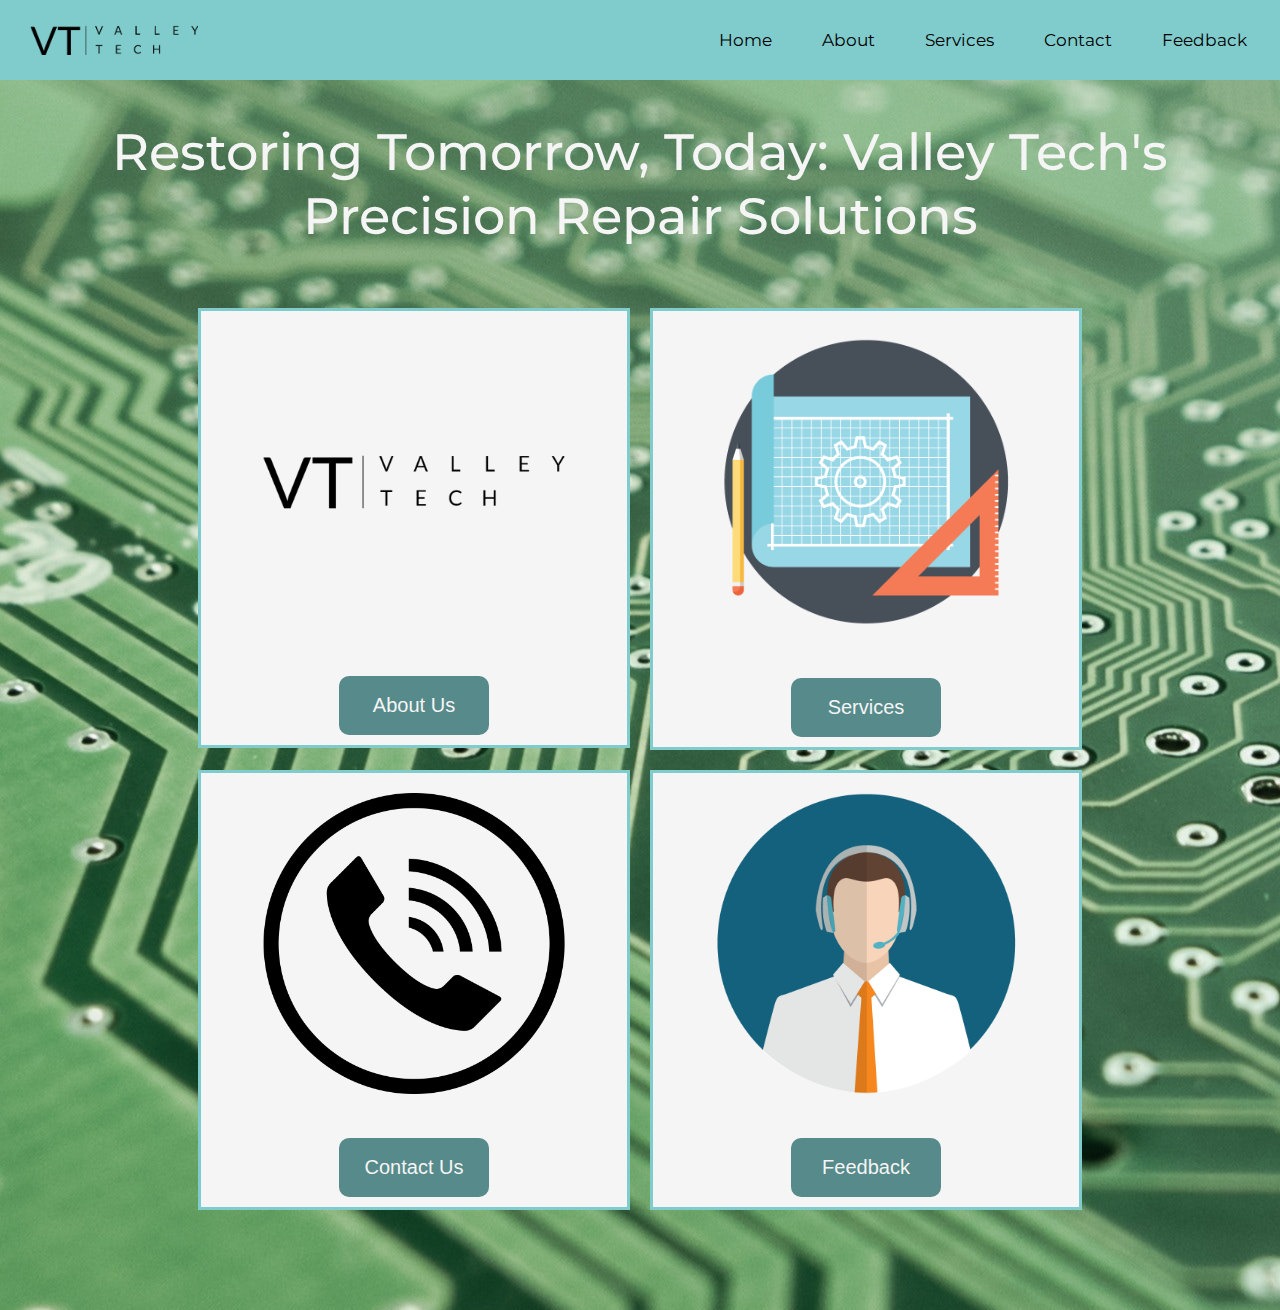
<file: index.html>
<!DOCTYPE html>
<html lang="en">
    <head>
        <meta charset="UTF-8">
        <meta name="viewport" content="width=device-width, initial-scale=1.0">
        <title>Valley Tech - Restoring Tomorrow, Today: Valley Tech's Precision Repair Solutions</title>
        <link rel="stylesheet" href="style.css">
        <link rel="stylesheet" href="https://cdnjs.cloudflare.com/ajax/libs/font-awesome/4.7.0/css/font-awesome.min.css">
    </head>
    
    <body>
        <nav>
            <input type="checkbox" id="check">
            <label for="check" class="check-button">
                <i class="fa fa-sharp fa-bars fa-beat"></i>
            </label>
            <label><a href="index.html"><img src="images/ValleyTechLogo.png" alt="" class="logo-image" id="logo"></a></label>
            <ul>
                <li><a href="index.html">Home</a></li>
                <li><a href="about-us.html">About</a></li>
                <li><a href="services.html">Services</a></li>
                <li><a href="contact.html">Contact</a></li>
                <li><a href="feedback.html">Feedback</a></li>
            </ul>
        </nav>
        
        <img class="bg" src="images/PCB-bg.jpg" alt="">
        <div class="slogan-container">
            <p class="slogan-main">Restoring Tomorrow, Today: Valley Tech's Precision Repair Solutions</p>    
        </div>

            <div class="panel-container-home">
                <div class="home-panel">
                    <img src="images/ValleyTechLogoSquare.png" alt="">
                    <button type="button" class="home-panel-button">About Us</button>
                    <div class="home-panel-content panel-content-opacity">
                        <p class="home-desc">
                            Meet Valley Tech, your local tech repair destination founded by Riley Potts. Our expert team rejuvenates devices, from cracked screens to software glitches, saving you time and money. With a personalized touch, we're committed to extending your tech's lifespan and ensuring your satisfaction. Stay ahead in the digital world with Valley Tech – where we don't just fix devices, we restore connections.<br>Learn more <a href="about-us.html">here</a>.
                        </p>
                    </div>
                </div>
                <div class="home-panel">
                    <img src="images/PC-building-service.png" alt="">
                    <button type="button" class="home-panel-button">Services</button>
                    <div class="home-panel-content panel-content-opacity  ">
                        <p class="home-desc">
                            Valley Tech offers a comprehensive range of tech repair services, including screen repair, hardware and software troubleshooting, battery replacement, data recovery, virus removal, and device optimization. With a personalized touch, they provide expert guidance on device maintenance, customization, and accessories, while also offering remote support and data backup solutions. Whether it's a cracked screen or a software glitch, Valley Tech is your trusted partner for restoring and enhancing your devices' performance and longevity.<br>Learn more <a href="services.html">here</a>.
                        </p>
                    </div>
                </div>
                <div class="home-panel">
                    <img src="images/remote-support.png" alt="">
                    <button type="button" class="home-panel-button">Contact Us</button>
                    <div class="home-panel-content panel-content-opacity  ">
                        <ul class="home-desc-li">
                            <li>Tel:- 07375 645211</li>
                            <li>Mobile:- 07375 645211</li>
                            <li>Email:- riley.potts18@gmail.com</li>
                        </ul>
                    </div>
                </div>
                <div class="home-panel">
                    <img src="images/customerservice.png" alt="">
                    <button type="button" class="home-panel-button">Feedback</button>
                    <div class="home-panel-content panel-content-opacity  ">
                        <p class="home-desc">
                            Easily share your feedback with Valley Tech through various review platforms. On Google, rate and review on our business page. For Yelp, find us and leave your thoughts. Directly submit feedback on our website in the "Feedback" section. Your reviews on Google, Yelp, and our website are crucial in helping us enhance our tech repair services at Valley Tech. Thank you for contributing to our continued improvement!<br>Learn more <a href="feedback.html">here</a>.
                        </p>
                    </div>
                </div>
            </div>
        


        <script src="script.js"></script>
    </body>
    </html>
</file>
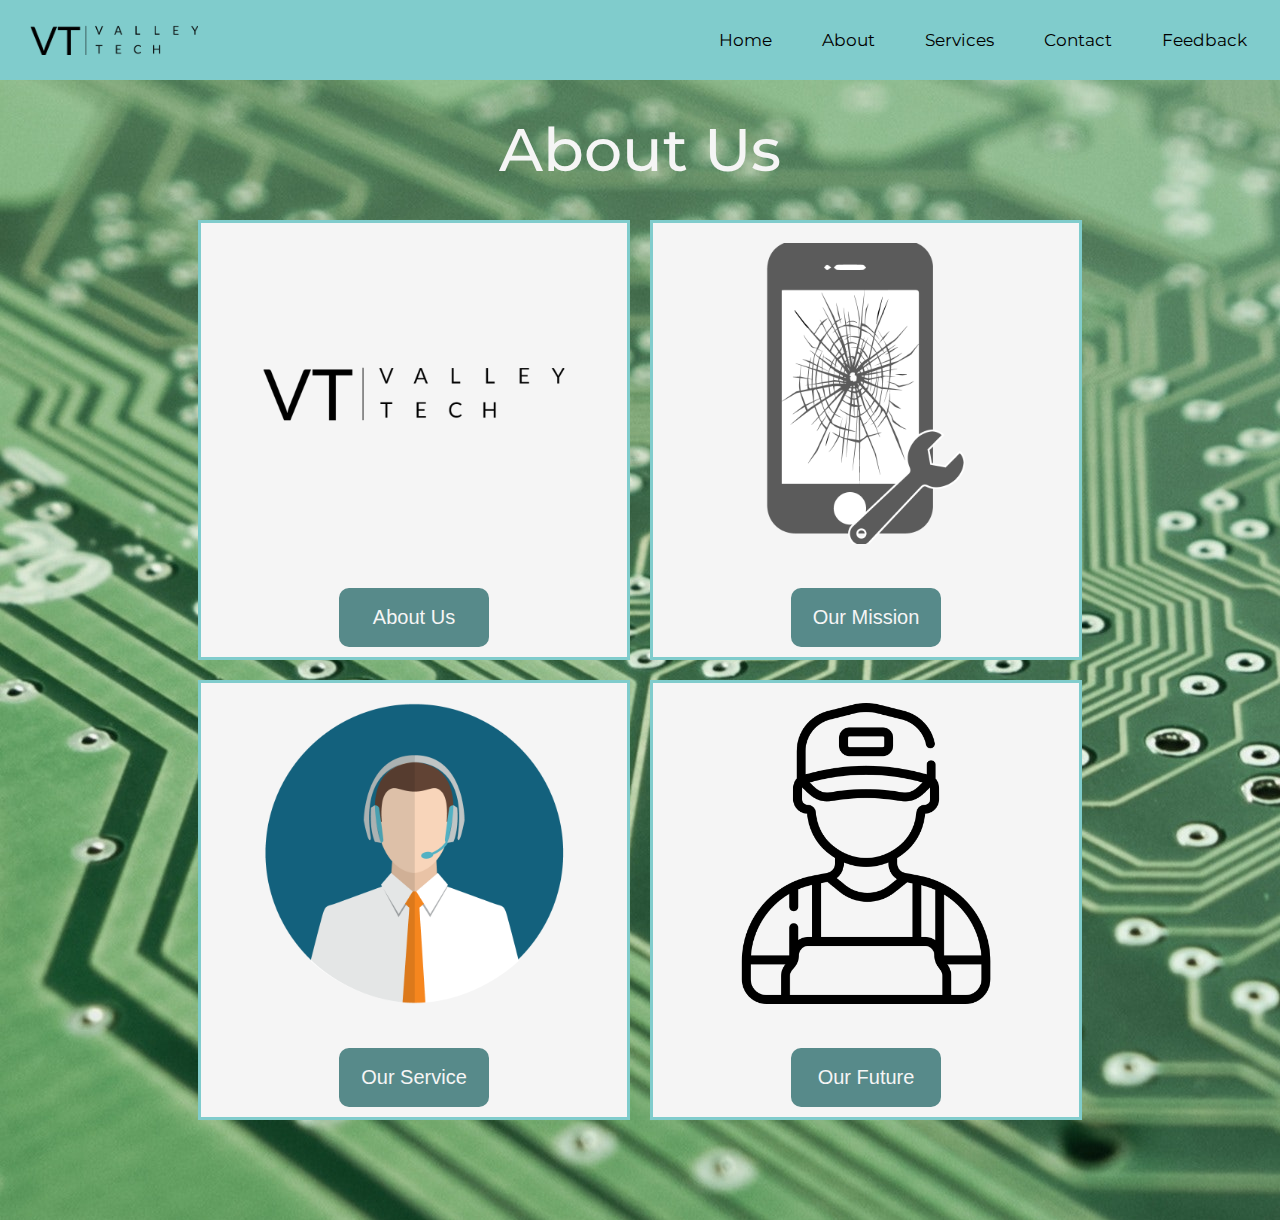
<file: about-us.html>
<!DOCTYPE html>
<html lang="en">
<head>
    <meta charset="UTF-8">
    <meta name="viewport" content="width=device-width, initial-scale=1.0">
    <title>Valley Tech - About Us</title>
    <link rel="stylesheet" href="style.css">
    <link rel="stylesheet" href="https://cdnjs.cloudflare.com/ajax/libs/font-awesome/4.7.0/css/font-awesome.min.css">
</head>
<body>
    <nav>
        <input type="checkbox" id="check">
        <label for="check" class="check-button">
            <i class="fa fa-sharp fa-bars fa-beat"></i>
        </label>
        <label><a href="index.html"><img src="images/ValleyTechLogo.png" alt="" class="logo-image" id="logo"></a></label>
        <ul>
            <li><a href="index.html">Home</a></li>
            <li><a href="about-us.html">About</a></li>
            <li><a href="services.html">Services</a></li>
            <li><a href="contact.html">Contact</a></li>
            <li><a href="feedback.html">Feedback</a></li>
        </ul>
    </nav>
    <img class="bg" src="images/PCB-bg.jpg" alt="">
    
    <div class="page-desc-container">
        <p class="page-desc">About Us</p>    
    </div>

        <div class="panel-container">
            <div class="about-us-panel">
                    <img src="images/ValleyTechLogoSquare.png" alt=""><br>
                    <button type="button" class="about-us-panel-button">About Us</button>
                    <div class="about-us-panel-content panel-content-opacity">
                        <p class="about-us-desc">
                            Founded by tech enthusiast Riley Potts, Valley Tech is a dedicated local tech repair business that has been revolutionizing the way communities interact with their devices. With a passion for problem-solving and a commitment to excellence, Riley established Valley Tech with the aim of providing top-notch repair solutions that breathe new life into your technology.
                        </p>
                    </div>
            </div>

            <div class="about-us-panel">
                    <img src="images/damaged-phone.png" alt=""><br>
                    <button type="button" class="about-us-panel-button">Our Mission</button>
                    <div class="about-us-panel-content panel-content-opacity">
                        <p class="about-us-desc">
                            At Valley Tech, we understand that your devices are essential tools that keep you connected, informed, and entertained. Our team of skilled technicians is well-versed in diagnosing and mending a wide range of technological issues, from cracked screens and hardware malfunctions to software glitches and performance slowdowns. We believe in delivering timely, cost-effective solutions that extend the lifespan of your devices and save you the hassle and expense of premature replacements.
                        </p>
                    </div>
            </div>

            <div class="about-us-panel">
                    <img src="images/customerservice.png" alt=""><br>
                    <button type="button" class="about-us-panel-button">Our Service</button>
                    <div class="about-us-panel-content panel-content-opacity">
                        <p class="about-us-desc">
                            What sets Valley Tech apart is our personalized approach to tech repair. We treat each device as if it were our own, ensuring that every repair is carried out with precision and care. Our commitment to customer satisfaction is unwavering, and we go the extra mile to ensure that your experience with us is smooth and stress-free.
                        </p>
                    </div>
            </div>

            <div class="about-us-panel">
                    <img src="images/technician.png" alt=""><br>
                    <button type="button" class="about-us-panel-button">Our Future</button>
                    <div class="about-us-panel-content panel-content-opacity">
                        <p class="about-us-desc">
                            In a rapidly evolving digital landscape, Valley Tech remains at the forefront, constantly updating our skills and knowledge to keep up with the latest advancements in technology. Whether it's a smartphone, tablet, laptop, or any other gadget that's giving you trouble, you can trust Valley Tech to provide innovative solutions that get you back to enjoying your devices to the fullest.
                        </p>
                    </div>
            </div>



        </div>


    <script src="script.js"></script>
</body>
</html>
</file>
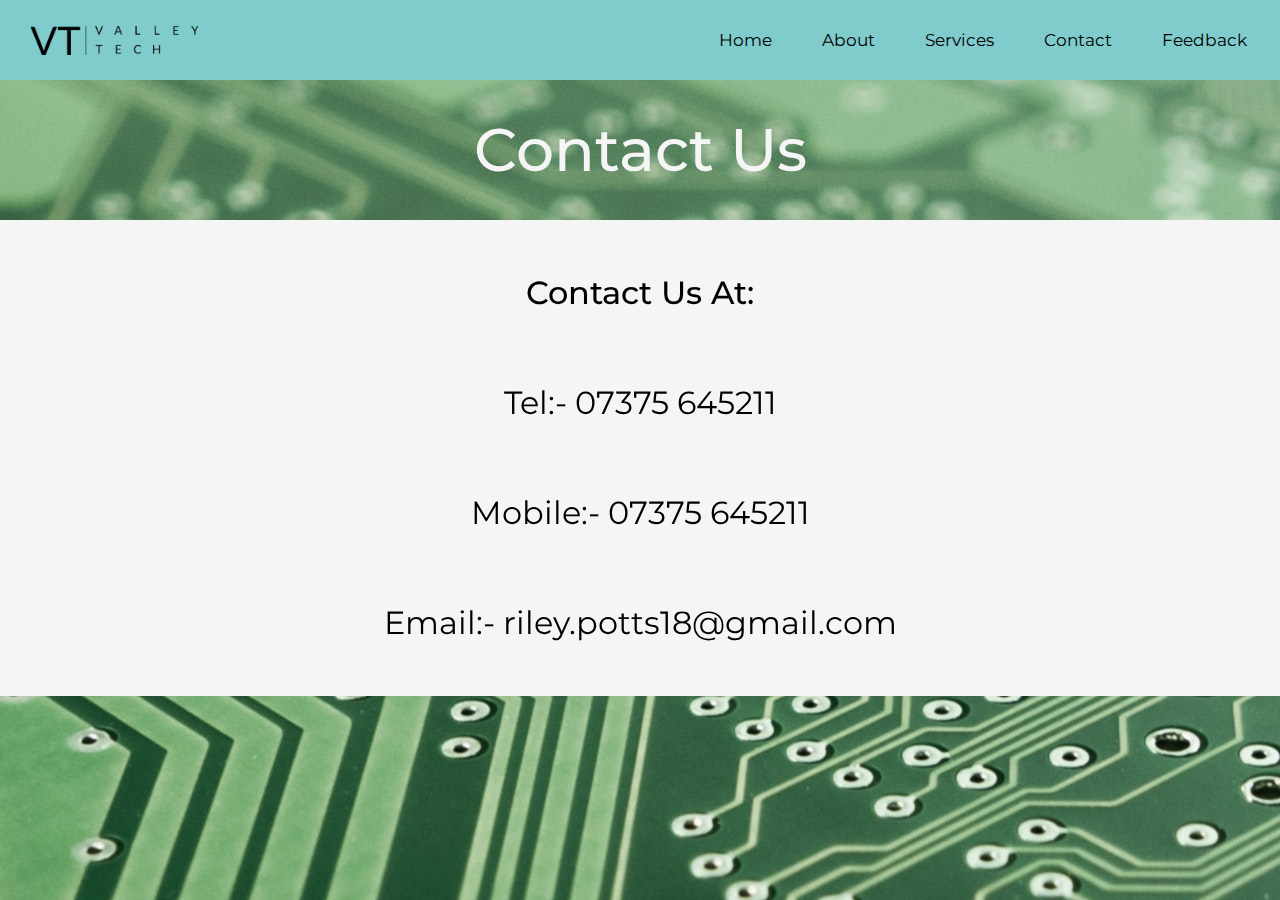
<file: contact.html>
<!DOCTYPE html>
<html lang="en">
<head>
    <meta charset="UTF-8">
    <meta name="viewport" content="width=device-width, initial-scale=1.0">
    <title>Valley Tech - Contact Us</title>
    <link rel="stylesheet" href="style.css">
    <link rel="stylesheet" href="https://cdnjs.cloudflare.com/ajax/libs/font-awesome/4.7.0/css/font-awesome.min.css">
</head>
<body>
    <nav>
        <input type="checkbox" id="check">
        <label for="check" class="check-button">
            <i class="fa fa-sharp fa-bars fa-beat"></i>
        </label>
        <label><a href="index.html"><img src="images/ValleyTechLogo.png" alt="" class="logo-image" id="logo"></a></label>
        <ul>
            <li><a href="index.html">Home</a></li>
            <li><a href="about-us.html">About</a></li>
            <li><a href="services.html">Services</a></li>
            <li><a href="contact.html">Contact</a></li>
            <li><a href="feedback.html">Feedback</a></li>
        </ul>
    </nav>
    <img class="bg" src="images/PCB-bg.jpg" alt="">
    
    <div class="page-desc-container">
        <p class="page-desc">Contact Us</p>    
    </div>
    
    <div class="descriptor-page-contnet">
        <div class="descriptor-text-container">
            <h1 class="contact-info">
                Contact Us At:
                <p>Tel:- 07375 645211</p>
                <p>Mobile:- 07375 645211</p>
                <p>Email:- riley.potts18@gmail.com</p>
            </h1>
        </div>
    </div>  


    <script src="script.js"></script>
</body>
</html>
</file>
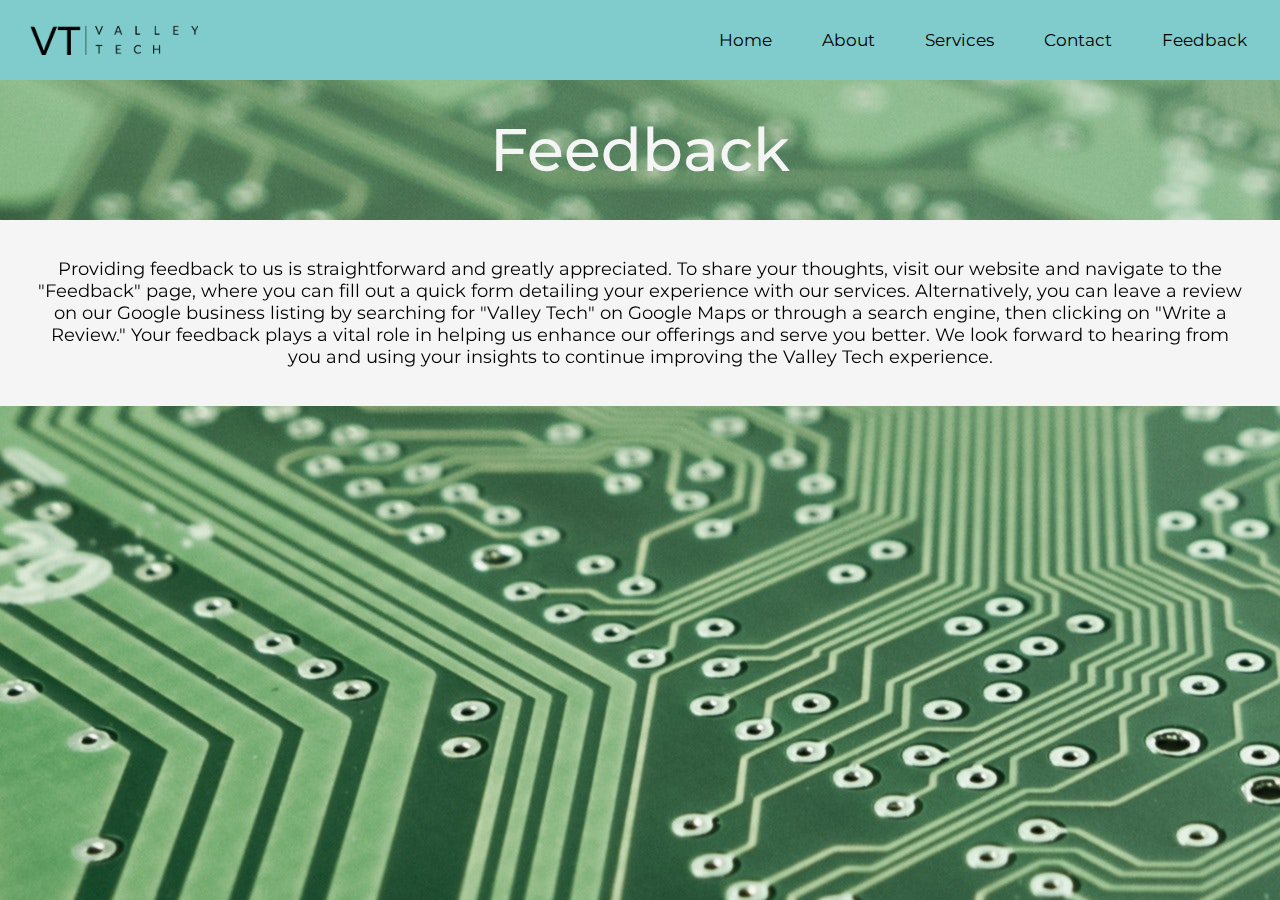
<file: feedback.html>
<!DOCTYPE html>
<html lang="en">
<head>
    <meta charset="UTF-8">
    <meta name="viewport" content="width=device-width, initial-scale=1.0">
    <title>Valley Tech - Provide Feedback</title>
    <link rel="stylesheet" href="style.css">
    <link rel="stylesheet" href="https://cdnjs.cloudflare.com/ajax/libs/font-awesome/4.7.0/css/font-awesome.min.css">
</head>
<body>
    <nav>
        <input type="checkbox" id="check">
        <label for="check" class="check-button">
            <i class="fa fa-sharp fa-bars fa-beat"></i>
        </label>
        <label><a href="index.html"><img src="images/ValleyTechLogo.png" alt="" class="logo-image" id="logo"></a></label>
        <ul>
            <li><a href="index.html">Home</a></li>
            <li><a href="about-us.html">About</a></li>
            <li><a href="services.html">Services</a></li>
            <li><a href="contact.html">Contact</a></li>
            <li><a href="feedback.html">Feedback</a></li>
        </ul>
    </nav>
    <img class="bg" src="images/PCB-bg.jpg" alt="">
    
    <div class="page-desc-container">
        <p class="page-desc">Feedback</p>    
    </div>
    
    <div class="descriptor-page-contnet">
        <div class="descriptor-text-container">
            <p class="feedback-text">
                Providing feedback to us is straightforward and greatly appreciated. To share your thoughts, visit our website and navigate to the "Feedback" page, where you can fill out a quick form detailing your experience with our services. Alternatively, you can leave a review on our Google business listing by searching for "Valley Tech" on Google Maps or through a search engine, then clicking on "Write a Review." Your feedback plays a vital role in helping us enhance our offerings and serve you better. We look forward to hearing from you and using your insights to continue improving the Valley Tech experience.
            </p>
        </div>
    </div>


    <script src="script.js"></script>
</body>
</html>
</file>
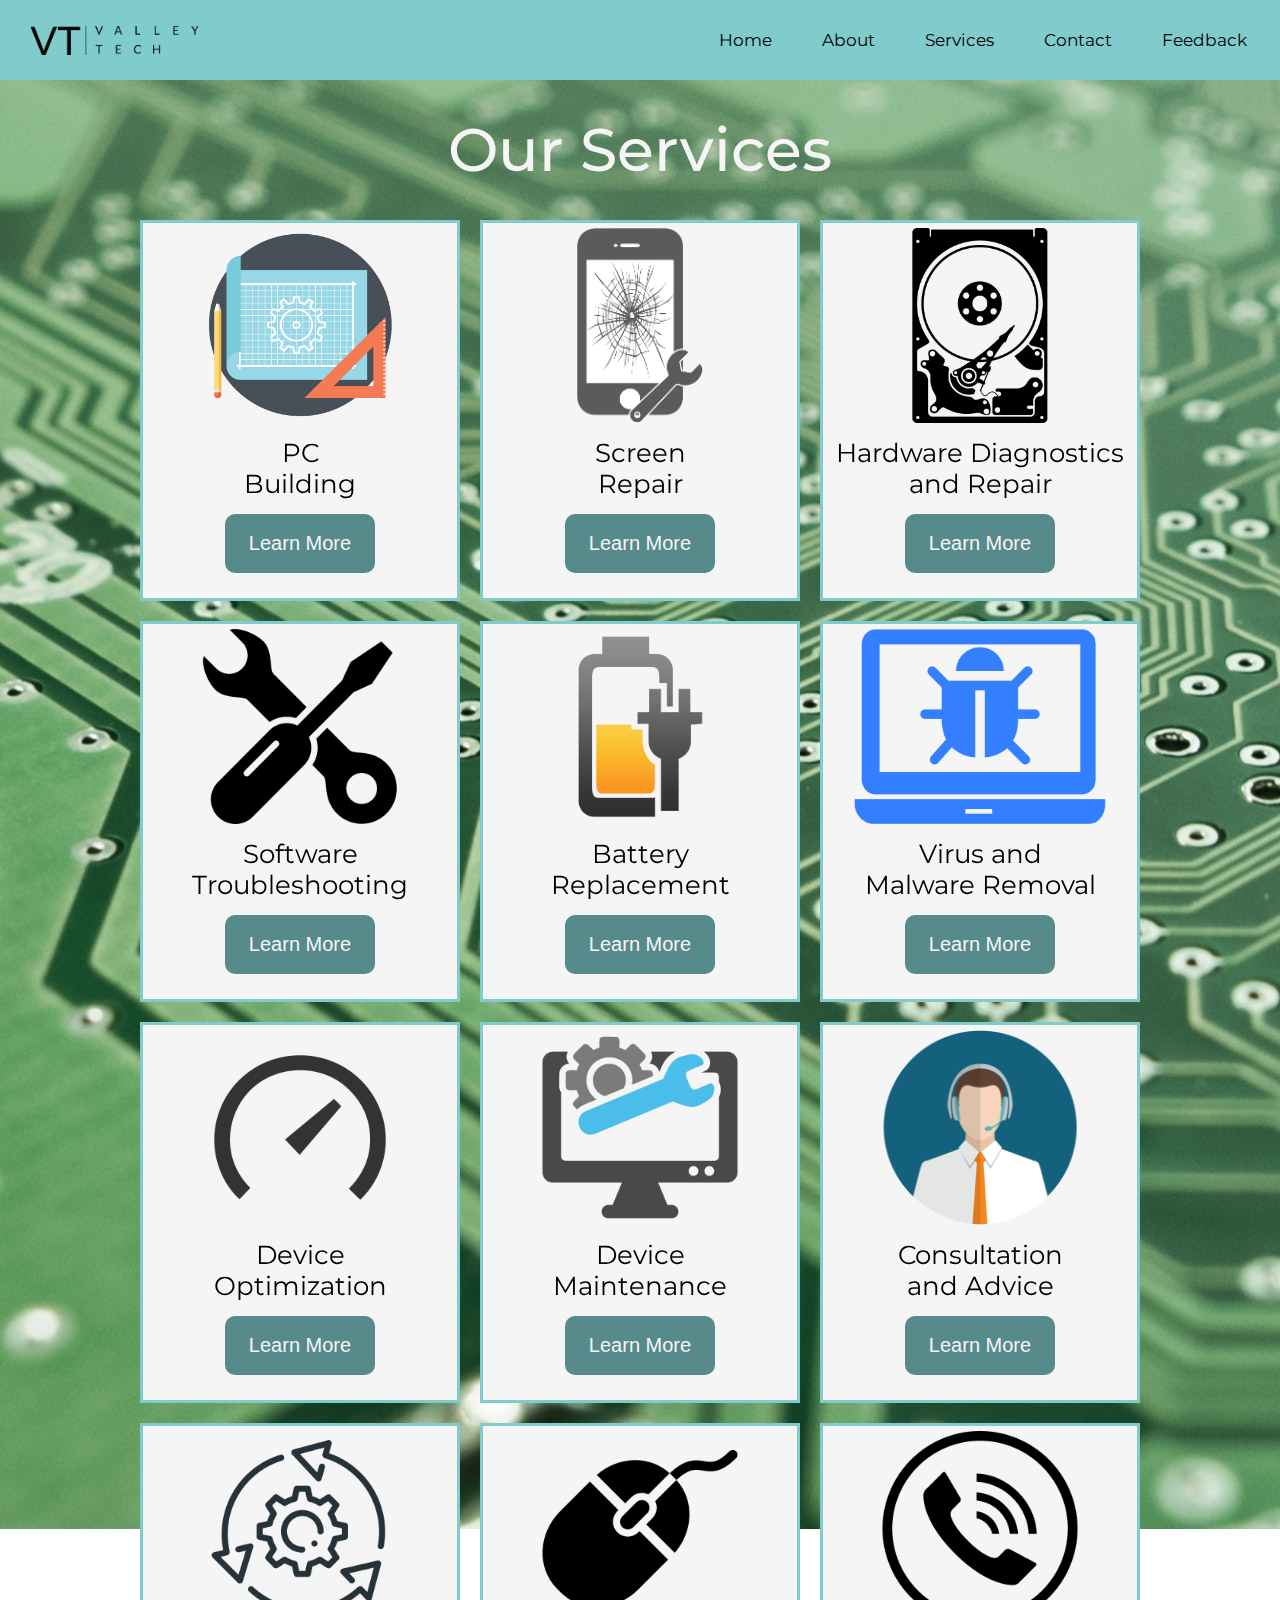
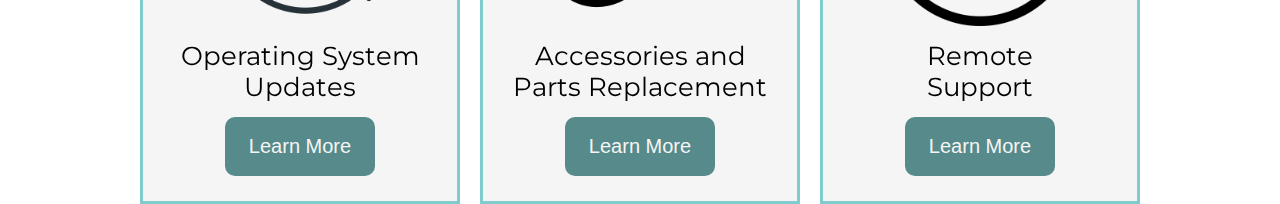
<file: services.html>
<!DOCTYPE html>
<html lang="en">
<head>
    <meta charset="UTF-8">
    <meta name="viewport" content="width=device-width, initial-scale=1.0">
    <title>Valley Tech - Our Services</title>
    <link rel="stylesheet" href="style.css">
    <link rel="stylesheet" href="https://cdnjs.cloudflare.com/ajax/libs/font-awesome/4.7.0/css/font-awesome.min.css">
</head>
<body>
    <nav>
        <input type="checkbox" id="check">
        <label for="check" class="check-button">
            <i class="fa fa-sharp fa-bars fa-beat"></i>
        </label>
        <label><a href="index.html"><img src="images/ValleyTechLogo.png" alt="" class="logo-image" id="logo"></a></label>
        <ul>
            <li><a href="index.html">Home</a></li>
            <li><a href="about-us.html">About</a></li>
            <li><a href="services.html">Services</a></li>
            <li><a href="contact.html">Contact</a></li>
            <li><a href="feedback.html">Feedback</a></li>
        </ul>
    </nav>
    <img class="bg" src="images/PCB-bg.jpg" alt="">
    
    <div class="page-desc-container">
        <p class="page-desc">Our Services</p>    
    </div>

    <div class="services-panel-container">
        <div class="services-panel">
            <img src="images/PC-building-service.png" alt="">
            <p class="service-name">PC<br>Building</p>
            <button type="button" class="service-panel-button">Learn More</button>
            <div class="service-panel-content panel-content-opacity">
                <p class="service-desc">Precise and professional PC building ranging from low-end to high-end PC's</p>
            </div>
        </div>
        <div class="services-panel">
            <img src="images/screen-repair-service.png" alt="">
            <p class="service-name">Screen<br>Repair</p>
            <button type="button" class="service-panel-button">Learn More</button>
            <div class="service-panel-content panel-content-opacity">
                <p class="service-desc">Expert fixing of cracked screens on smartphones, tablets, and laptops.</p>
            </div>
        </div>
        <div class="services-panel">
            <img src="images/hardware-service.png" alt="">
            <p class="service-name">Hardware Diagnostics<br>and Repair</p>
            <button type="button" class="service-panel-button">Learn More</button>
            <div class="service-panel-content panel-content-opacity">
                <p class="service-desc">Thorough examination and repair of hardware issues, including malfunctioning components and connectivity problems.</p>
            </div>
        </div>
    </div>

    <div class="services-panel-container">
        <div class="services-panel">
            <img src="images/software-repair.png" alt="">
            <p class="service-name">Software<br>Troubleshooting</p>
            <button type="button" class="service-panel-button">Learn More</button>
            <div class="service-panel-content panel-content-opacity">
                <p class="service-desc">Identifying and resolving software glitches, slowdowns, and performance issues.</p>
            </div>
        </div>
        <div class="services-panel">
            <img src="images/battery-replacement.png" alt="">
            <p class="service-name">Battery<br>Replacement</p>
            <button type="button" class="service-panel-button">Learn More</button>
            <div class="service-panel-content panel-content-opacity">
                <p class="service-desc">Efficient replacement of batteries for improved device longevity and usage.</p>
            </div>
        </div>
        <div class="services-panel">
            <img src="images/virus-removal.png" alt="">
            <p class="service-name">Virus and <br>Malware Removal</p>
            <button type="button" class="service-panel-button">Learn More</button>
            <div class="service-panel-content panel-content-opacity">
                <p class="service-desc">Comprehensive cleaning and removal of viruses, malware, and other malicious software.</p>
            </div>
        </div>
    </div>

    <div class="services-panel-container">
        <div class="services-panel">
            <img src="images/device-optimisation.png" alt="">
            <p class="service-name">Device<br>Optimization</p>
            <button type="button" class="service-panel-button">Learn More</button>
            <div class="service-panel-content panel-content-opacity">
                <p class="service-desc">Enhancing device performance by optimizing settings and removing unnecessary software.</p>
            </div>
        </div>
        <div class="services-panel">
            <img src="images/device-maintenence.png" alt="">
            <p class="service-name">Device<br>Maintenance</p>
            <button type="button" class="service-panel-button">Learn More</button>
            <div class="service-panel-content panel-content-opacity">
                <p class="service-desc">Regular check-ups and maintenance to prevent potential issues and prolong device lifespan.</p>
            </div>
        </div>
        <div class="services-panel">
            <img src="images/customerservice.png" alt="">
            <p class="service-name">Consultation<br>and Advice</p>
            <button type="button" class="service-panel-button">Learn More</button>
            <div class="service-panel-content panel-content-opacity">
                <p class="service-desc">Offering expert advice on device usage, maintenance, and potential upgrades.</p>
            </div>
        </div>
    </div>

    <div class="services-panel-container">
        <div class="services-panel">
            <img src="images/OS-update.png" alt="">
            <p class="service-name">Operating System<br>Updates</p>
            <button type="button" class="service-panel-button">Learn More</button>
            <div class="service-panel-content panel-content-opacity">
                <p class="service-desc">Updating and upgrading operating systems to ensure compatibility and security.</p>
            </div>
        </div>
        <div class="services-panel">
            <img src="images/accesssory-repair.png" alt="">
            <p class="service-name">Accessories and<br>Parts Replacement</p>
            <button type="button" class="service-panel-button">Learn More</button>
            <div class="service-panel-content panel-content-opacity">
                <p class="service-desc">Providing a range of quality accessories and replacement parts for various devices.</p>
            </div>
        </div>
        <div class="services-panel">
            <img src="images/remote-support.png" alt="">
            <p class="service-name">Remote<br>Support</p>
            <button type="button" class="service-panel-button">Learn More</button>
            <div class="service-panel-content panel-content-opacity">
                <p class="service-desc">Assisting customers remotely with troubleshooting and minor repairs when feasible.</p>
            </div>
        </div>
    </div>

    <script src="script.js"></script>
</body>
</html>
</file>
<file: style.css>
@import url('https://fonts.googleapis.com/css2?family=Montserrat:wght@300;400;500;600;700;800&display=swap');

* {
    margin: 0;
    padding: 0;
    text-decoration: none;
    box-sizing: border-box;
}

body{
    font-family: 'Montserrat', sans-serif;
}

nav {
    background: #80CCCC;
    height: 80px;
    width: 100%;
    position: fixed;
    z-index: 2;
}

.logo-image{
    height: 30px;
    position: relative;
    top: 50%;
    transform: translate(0, -50%);
    padding-left: 30px;
}

.bg{
    background-image: url(images/PCB-bg.jpg);
    background-repeat: repeat;
    position: fixed;
    background-size: cover;
    top: 0;
    z-index: -1;
}


.slogan-main{
    font-size: 4vw;
    font-weight: 500;
    text-align: center;
    padding: 50px 0 50px 0;
    color: whitesmoke;
    line-height: 5vw;
    position: relative;
    top: 50px;
}
.slogan-container{
    padding: 20px;
}


.descriptor-page-contnet{
    width: 100%;
    background-color: whitesmoke;
    font-weight: 400;
    font-size: large;
    position: relative;
    top: 80px;
    padding: 18px;
    height: max-content;
}

.descriptor-text-container{
    width: 100%;
    height: max-content;
    background-color: none;
    position: relative;
}

.about-us-content{
    width: 100%;
    background-color: whitesmoke;
    font-weight: 400;
    position: relative;
    top: 80px;
    text-align: center;
    padding: 0 18px;
    max-height: 0;
    overflow: hidden;
    transition: max-height 0.2s ease-out;
}

.about-us-text{
    padding: 20px;
}


nav ul{
    float: right;
    margin-right: 20px;
    list-style: none;
}

nav ul li{
    display: inline-block;
    line-height: 80px;
    padding-left: 20px;
}

nav ul li a{
    color: rgb(0, 0, 0);
    padding: 7px 13px;
    border-radius: 3px;
    font-size: 17px;
}

ul a:hover{
    background: rgb(231, 231, 231);
    transition: .5s;
}

.check-button{
    font-size: 30px;
    float: right;
    line-height: 80px;
    margin-right: 30px;
    cursor: pointer;
    display: none;
}

nav #check{
    display: none;
}


.services-text{
    margin: 20px;
}


.panel-container{
    display: flex;
    flex-wrap: wrap;
    justify-content: center;
    gap: 20px;
    margin-bottom: 20px;
    height: max-content;
    position: relative;
    top: 80px;
    padding: 100px;
    padding-top: 0;
}
.services-panel-container{
    display: flex;
    flex-wrap: wrap;
    justify-content: center;
    gap: 20px;
    margin-bottom: 20px;
    height: max-content;
    position: relative;
    top: 80px;
}

.panel-container-home{
    display: flex;
    flex-wrap: wrap;
    justify-content: center;
    gap: 20px;
    margin-bottom: 20px;
    height: max-content;
    position: relative;
    top: 40px;
    padding: 100px;
    padding-top: 0;
}

.services-panel{
    width: 25%;
    height: max-content;
    background-color: whitesmoke;
    border: solid 3px;
    border-color: #80CCCC;
}

.services-panel img{
    max-height: 200px;
    position: relative;
    top: 0%;
    left: 50%;
    transform: translate(-50%);
    padding-top: 5px;
}

.service-name{
    position: relative;
    text-align: center;
    font-size: 2vw;
    padding: 10px;
}

.service-panel-button{
    background-color: #578a8a;
    color: whitesmoke;
    cursor: pointer;
    padding: 18px;
    width: 150px;
    border: none;
    border-radius: 10px;
    text-align: center;
    outline: none;
    font-size: 20px;
    position: relative;
    left: 50%;
    top: 5px;
    transform: translate(-50%);
}

.service-panel-button:hover{
    background-color: #3b5e5e;
    transition: .5s;
}

.service-panel-button:active{
    background-color: #578a8a;
    transition: .2s;
}

.service-desc{
    position: relative;
    font-size: 1.6vw;
    padding-bottom: 5px;
}

.service-panel-content{
    width: 100%;
    background-color: whitesmoke;
    font-weight: 400;
    position: relative;
    left: 50%;
    transform: translate(-50%);
    text-align: center;
    height: 0;
    overflow: hidden;
    transition: height 0.2s ease-out;
    margin-top: 30px;
}

.about-us-panel{
    height: max-content;
    background-color: whitesmoke;
    flex-basis: 40%;
    border: #80CCCC solid;
    border-color: #80CCCC;
}

.about-us-panel-button{
    background-color: #578a8a;
    color: whitesmoke;
    cursor: pointer;
    padding: 18px;
    width: 150px;
    border: none;
    border-radius: 10px;
    text-align: center;
    outline: none;
    font-size: 20px;
    position: relative;
    left: 50%;
    transform: translate(-50%);
    top: 20px;
}

.about-us-panel-button:hover{
    background-color: #3b5e5e;
    transition: .5s;
}

.about-us-panel-button:active{
    background-color: #578a8a;
    transition: .2s;
}

.about-us-panel img{
    max-width: 80%;
    position: relative;
    top: 0%;
    left: 50%;
    transform: translate(-50%);
    padding: 20px;
}

.about-us-panel-content{
    width: 100%;
    background-color: whitesmoke;
    font-weight: 400;
    position: relative;
    height: 0;
    overflow: hidden;
    transition: height 0.2s ease-out;
    margin-top: 30px;
    text-align: center;
    
}

.about-us-desc{
    position: relative;
    font-size: 1.9vw;
    padding: 10px;
}

.home-panel{
    height: max-content;
    background-color: whitesmoke;
    flex-basis: 40%;
    border: #80CCCC solid;
    border-color: #80CCCC;
    list-style: none;
}


.home-panel-button{
    background-color: #578a8a;
    color: whitesmoke;
    cursor: pointer;
    padding: 18px;
    width: 150px;
    border: none;
    border-radius: 10px;
    text-align: center;
    outline: none;
    font-size: 20px;
    position: relative;
    left: 50%;
    transform: translate(-50%);
    top: 20px;
    margin-right: 50%;
}

.home-panel-button:hover{
    background-color: #3b5e5e;
    transition: .5s;
}

.home-panel-button:active{
    background-color: #578a8a;
    transition: .2s;
}

.home-panel img{
    max-width: 80%;
    position: relative;
    top: 0%;
    left: 50%;
    transform: translate(-50%);
    padding: 20px;
}

.home-panel-content{
    width: 100%;
    background-color: whitesmoke;
    font-weight: 400;
    position: relative;
    height: 0;
    overflow: hidden;
    transition: height 0.2s ease-out;
    margin-top: 30px;
    text-align: center;
}

.panel-content-opacity{
    opacity: 0;
    transition: .6s;
}

.home-desc{
    position: relative;
    font-size: 1.6vw;
    padding: 10px;
}
.home-desc-li{
    position: relative;
    font-size: 1.6vw;
    padding: 10px;
}
.contact-info{
    font-weight: 500;
    text-align: center;
    line-height: 110px;
    font-size: 2.5vw;
    white-space: normal;
}
.contact-info p{
    font-weight: 400;
}

.page-desc{
    font-size: 60px;
    font-weight: 500;
    text-align: center;
    position: relative;
    top: 80px;
    color: whitesmoke;
    line-height: 60px;
}

.page-desc-container{
    padding: 40px;
}

@media (max-width: 950px){
    .logo-image{
        height: 25px;
        position: relative;
        top: 50%;
        transform: translate(0, -50%);
        padding-left: 30px;
    }

    nav ul li a{
        color: rgb(0, 0, 0);
        padding: 7px 13px;
        border-radius: 3px;
        font-size: 15px;
    }
    
}

@media (max-width: 800px) {
    .check-button{
        display: block;
    }

    .bg{
        background-image: url(images/PCB-bg.jpg);
        position: fixed;
        background-size: cover;
        top: 0;
        z-index: -1;
    }
    

    .slogan-main{
        font-size: 6vw;
        font-weight: 500;
        text-align: center;
        padding: 50px 0 50px 0;
        color: whitesmoke;
        line-height: 7vw;
        position: relative;
        top: 50px;
    }

    .page-desc{
        font-size: 40px;
        font-weight: 500;
        text-align: center;
        position: relative;
        top: 80px;
        color: whitesmoke;
        line-height: 60px;
    }

    nav ul{
        position: fixed;
        width: 100%;
        height: 100vh;
        background: #578a8a;
        top: 80px;
        left: 200%;
        text-align: center;
        transition: all .5s;
        z-index: 1;
    }
    nav ul li {
        display: block;
        margin: 50px;
        line-height: 30px;
    }

    nav ul li a{
        font-size: 4vw;
    }

    ul a:hover{
        background: none;
        color: white;
    }
    nav #check:checked ~ul{
        left: 0;    
    }

    .contact-info{
        font-weight: 500;
        text-align: center;
        line-height: 110px;
        font-size: 5vw;
        white-space: normal;
    }

    .panel-container{
        display: flex;
        flex-wrap: wrap;
        justify-content: center;
        gap: 20px;
        margin-bottom: 20px;
        height: max-content;
        position: relative;
        padding: 0;
    }
    .services-panel-container{
        display: flex;
        flex-wrap: wrap;
        justify-content: center;
        gap: 20px;
        margin-bottom: 20px;
        height: max-content;
        position: relative;
    }

    .panel-container-home{
        display: flex;
        flex-wrap: wrap;
        justify-content: center;
        gap: 20px;
        margin-bottom: 20px;
        height: max-content;
        position: relative;
        top: 40px;
    }
    
    .services-panel{
        width: 75vw;
        max-width: 400px;
        height: max-content;
        background-color: whitesmoke;
        border: solid 3px;
        border-color: #80CCCC;
    }

    .service-name{
        position: relative;
        text-align: center;
        font-size: 6vw;
        padding: 10px;
    }

    .service-desc{
        position: relative;
        font-size: 3.5vw;
    }

    .about-us-panel{
        height: max-content;
        background-color: whitesmoke;
        flex-basis: 80vw;
        border: #80CCCC solid;
        border-color: #80CCCC;
    }

    .about-us-panel img{
        max-height: 200px;
        position: relative;
        top: 0%;
        left: 50%;
        transform: translate(-50%);
        padding: 20px;
    }

    .about-us-desc{
        position: relative;
        font-size: 4vw;
        padding: 10px;
    }

    .home-panel{
        height: max-content;
        background-color: whitesmoke;
        flex-basis: 80vw;
        border: #80CCCC solid;
        border-color: #80CCCC;
    }

    .home-panel img{
        max-height: 300px;
        position: relative;
        top: 0%;
        left: 50%;
        transform: translate(-50%);
        padding: 20px;
    }

    .home-desc{
        position: relative;
        font-size: 3.5vw;
        padding: 10px;
    }
    .home-desc-li{
        position: relative;
        font-size: 3.5vw;
        padding: 10px;
    }

}





.about-us-button {
    background-color: #578a8a;
    color: whitesmoke;
    cursor: pointer;
    padding: 18px;
    width: 150px;
    border: none;
    border-radius: 10px;
    text-align: center;
    outline: none;
    font-size: 20px;
    position: absolute;
    left: 50%;
    transform: translate(-50%);
}

.about-us-button:hover{
    background-color: #3b5e5e;
    transition: .5s;
}

.about-us-button:active{
    background-color: #578a8a;
    transition: .2s;
}

.services-button {
    background-color: #578a8a;
    color: whitesmoke;
    cursor: pointer;
    padding: 18px;
    width: 150px;
    border: none;
    border-radius: 10px;
    text-align: center;
    outline: none;
    font-size: 20px;
    position: relative;
    left: 50%;
    top: 100px;
    transform: translate(-50%);
}

.services-button:hover{
    background-color: #3b5e5e;
    transition: .5s;
}

.services-button:active{
    background-color: #578a8a;
    transition: .2s;
}

.services-content{
    width: 100%;
    background-color: whitesmoke;
    font-weight: 400;
    position: relative;
    top: 120px;
    text-align: center;
    padding: 0 18px;
    max-height: 0;
    overflow: hidden;
    transition: max-height 0.2s ease-out;
}

.contact-button {
    background-color: #578a8a;
    color: whitesmoke;
    cursor: pointer;
    padding: 18px;
    width: 150px;
    border: none;
    border-radius: 10px;
    text-align: center;
    outline: none;
    font-size: 20px;
    position: relative;
    left: 50%;
    top: 140px;
    transform: translate(-50%);
}

.contact-button:hover{
    background-color: #3b5e5e;
    transition: .5s;
}

.contact-button:active{
    background-color: #578a8a;
    transition: .2s;
}

.contact-content{
    width: 100%;
    background-color: whitesmoke;
    font-weight: 400;
    position: relative;
    top: 160px;
    text-align: center;
    padding: 0 18px;
    max-height: 0;
    overflow: hidden;
    transition: max-height 0.2s ease-out;
}

.contact-text{
    padding: 20px;
    list-style: none;
}

.feedback-button {
    background-color: #578a8a;
    color: whitesmoke;
    cursor: pointer;
    padding: 18px;
    width: 150px;
    border: none;
    border-radius: 10px;
    text-align: center;
    outline: none;
    font-size: 20px;
    position: relative;
    left: 50%;
    top: 180px;
    transform: translate(-50%);
}

.feedback-button:hover{
    background-color: #3b5e5e;
    transition: .5s;
}

.feedback-button:active{
    background-color: #578a8a;
    transition: .2s;
}

.feedback-content{
    width: 100%;
    background-color: whitesmoke;
    font-weight: 400;
    position: relative;
    top: 200px;
    text-align: center;
    padding: 0 18px;
    max-height: 0;
    overflow: hidden;
    transition: max-height 0.2s ease-out;
}

.feedback-text{
    padding: 20px;
    text-align: center;
}
</file>
